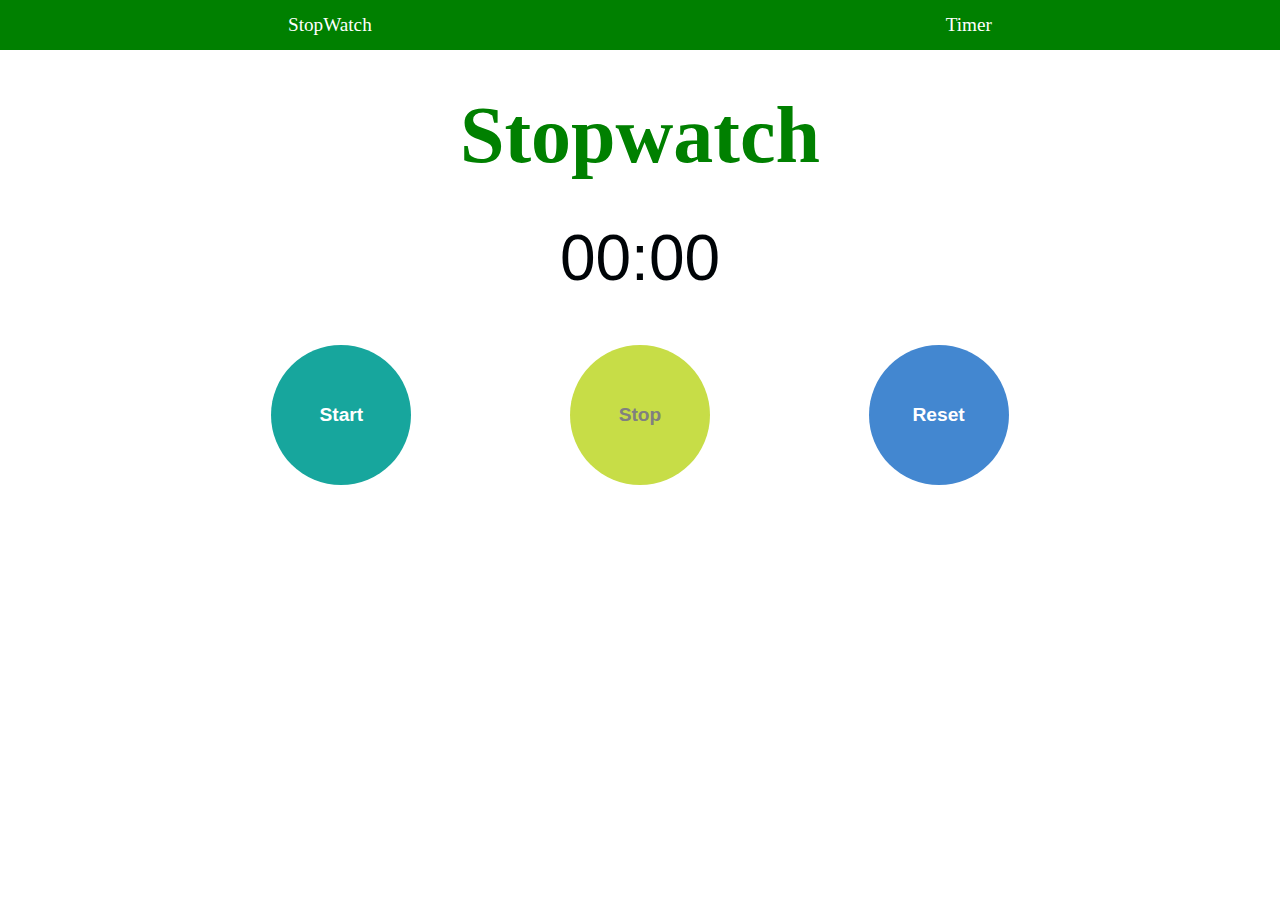
<file: stop.html>
<!DOCTYPE html>
<html lang="en">
<head>
    <meta charset="UTF-8">
    <meta http-equiv="X-UA-Compatible" content="IE=edge">
    <meta name="viewport" content="width=device-width, initial-scale=1.0">
    <title>Document</title>
    <link rel="stylesheet" href="./css/stop.css">
    <link rel="stylesheet" href="./css/index.css">
</head>
<body>
    <div class="Stopwatch">
        <div class="container-nav">

            <div>
                <a href="stop.html"> StopWatch </a>
            </div>

           <div>
             <a href="Timer.html"> Timer </a>
           </div>

        </div>
         <h1> Stopwatch  </h1>

         <div class="stopbox">

            <p><span id="seconds">00</span><span id="b">:</span><span id="minisec">00</span></p>
        
            <div class="button-card">

                 <button id="start">Start</button>
                 <button id="stop">Stop</button>
                 <button id="reset">Reset</button>

           </div>


         </div>


    </div>
    
</body>
</html>
<script src="./script/stop.js">


</script>
</file>
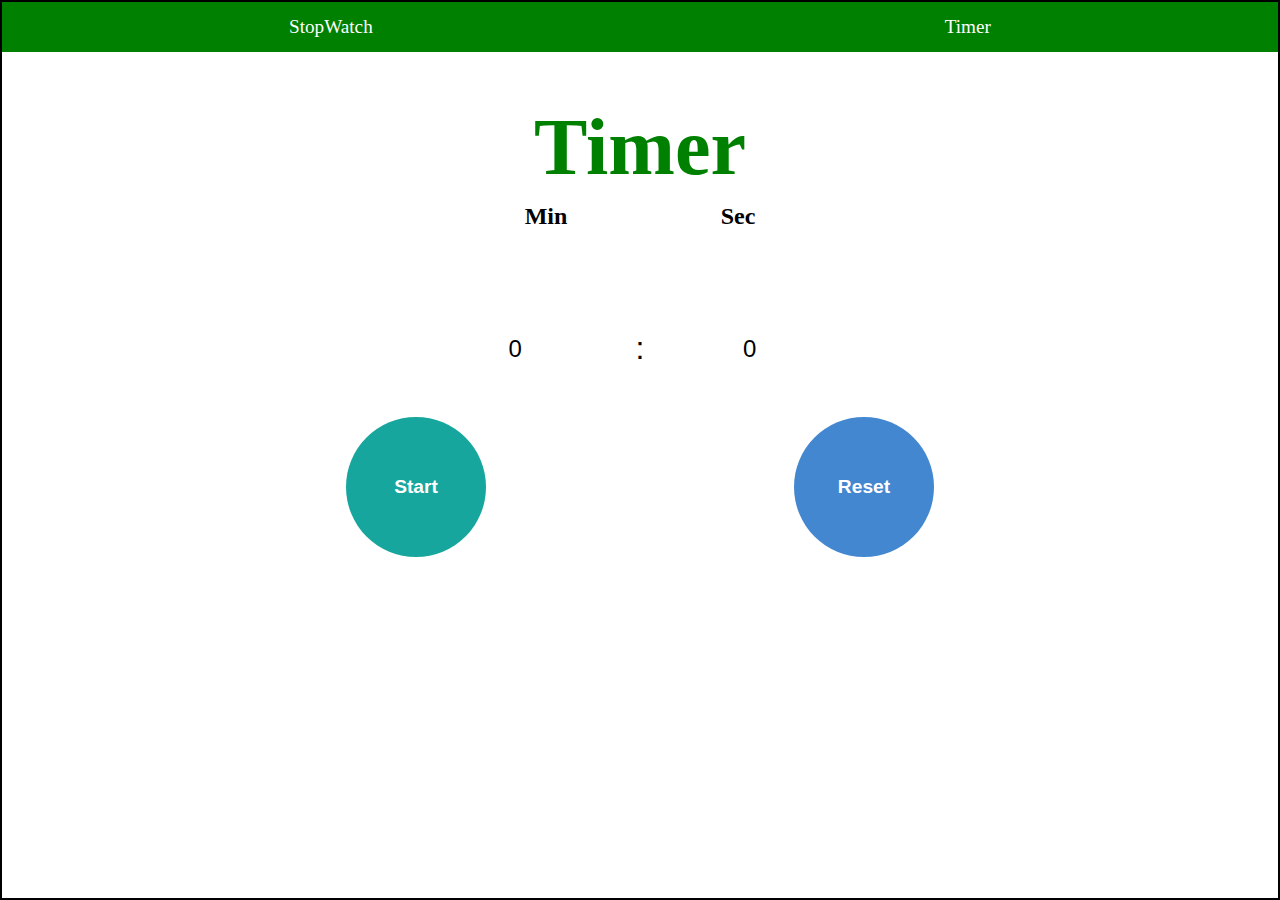
<file: Timer.html>
<!DOCTYPE html>
<html lang="en">
  <head>
    <meta charset="UTF-8" />
    <meta http-equiv="X-UA-Compatible" content="IE=edge" />
    <meta name="viewport" content="width=device-width, initial-scale=1.0" />
    <title>Timer</title>
    <link rel="stylesheet" href="./css/index.css" />
    <link rel="stylesheet" href="./css/timer.css" />
    <link rel="stylesheet" href="./css/stop.css" />
  </head>
  <body>
    <div class="Timercontainer">
      <div class="container-nav">
        <div>
          <a href="stop.html"> StopWatch </a>
        </div>

        <div>
          <a href="Timer.html"> Timer </a>
        </div>
      </div>

      <div class="timer">


          <h1> Timer </h1>

         <div class="time-name">
           <h2> Min </h2>
           <h2> Sec </h2>
         </div>
        <div class="time-box">
          <input
            id="minute"
            type="number"
            max="60"
            min="0"
            value="0"
          />
          <p class="semi">:</p>
          <input
            id="sec"
            type="number"
            max="60"
            min="0"
            value="0"
          />
        </div>

        <div class="button-card">
          <button id="start">Start</button>
          <button id="reset">Reset</button>
        </div>

      </div>
    </div>
    <script src="./script/timer.js"></script>
  </body>
</html>
</file>
<file: css/stop.css>
*{
    margin: 0;
    padding: 0;
    box-sizing: border-box;
}


.Stopwatch{
 /* border: 2px solid black; */
  height: 100vh; 
}


.Stopwatch > h1{
   text-align: center;
    margin-top: 40px;
    color: green;
    font-size: 5rem;
}

/* -------- main stop watch -------- */

.stopbox{
  width: 70vw;
  margin: auto;
  margin-top: 40px;
 height: 60vh;
}


p {
  color: rgb(0, 4, 7);
  font-size: 30px;
  font-family: Arial;
  text-align: center;
  font-size: 2rem;
  margin-top: 20px;
}


#seconds, #minisec, #min,#b{
  font-size:2em;
}

.button-card{
   display: flex;
   justify-content: space-around;
   margin-top: 50px;

}


#start  {
  border: none;
  width: 140px;
  height: 140px;
  border-radius: 80px;
  background-color:#17a69d;
   color: #fff;
   font-size: 1.2rem;
   font-weight: 600;
}
#start:hover{
  background-color: black;
}

#stop{
  border: none;
  width: 140px;
  height: 140px;
  border-radius: 80px;
  background-color:#c7dd47;
   color: gray;
   font-weight: 600;
   font-size: 1.2rem
}

#stop:hover{
  background-color: black;
}

#reset{
  border: none;
  width: 140px;
  height: 140px;
  border-radius: 80px;
  background-color:#4387d0;
   color: #fff;
   font-weight: 600;
   font-size: 1.2rem
}


#reset:hover{
  background-color: black;
}
</file>
<file: css/index.css>
*{
    margin: 0;
    padding: 0;
    box-sizing: border-box;
}

h1{
    text-align: center;
    color: green;
    margin-top: 10%;
    font-size: 4rem;
}

.container{
    height: 100%;
}


.container-nav{
    border: 1px solid green;
   height: 50px;
   display: flex;
   justify-content: space-evenly;
   background-color: green;
}


.container-nav > div{
    margin: auto;
    color: #ffffff;
    font-size: 1.2rem;
}

a{
    text-decoration: none;
    color: #ffffff;
    
}
</file>
<file: css/timer.css>
*{
    margin: 0;
    padding: 0;
    box-sizing: border-box;
}

h1{
  text-align: center;
   margin-top: 40px;
   color: green;
   font-size: 5rem;
}

.Timercontainer{
 border: 2px solid black;
  height: 100vh; 
  box-shadow: rgba(0, 0, 0, 0.19) 0px 10px 20px, rgba(0, 0, 0, 0.23) 0px 6px 6px;
}

.timer{
  /* border: 2px solid black; */
   height: 70vh;
   width: 70vw;
   margin: auto;
  margin-top: 50px;
  
  
}



#sec, #hour, #min,#b{
  font-size:2em;
}

.time-name{
  display: flex;
  margin: auto;
  margin-top: 10px;
   width: 30vw;
  justify-content: space-around;

}

.time-box{
  /* border: 2px solid red; */
  display: flex;
  margin: auto;
  margin-top: 100px;
   width: 30vw;
  justify-content: space-around;

}

#hour{
  text-align: center;
  font-size: 1.5rem;
  border: none;
}

#minute{
  text-align: center;
  font-size: 1.5rem; 
  border: none;
}

#sec{
  text-align: center;
  font-size: 1.5rem;
  border: none;
}

.semi{
  text-align: center;
    margin-top: 0px;
}
</file>
